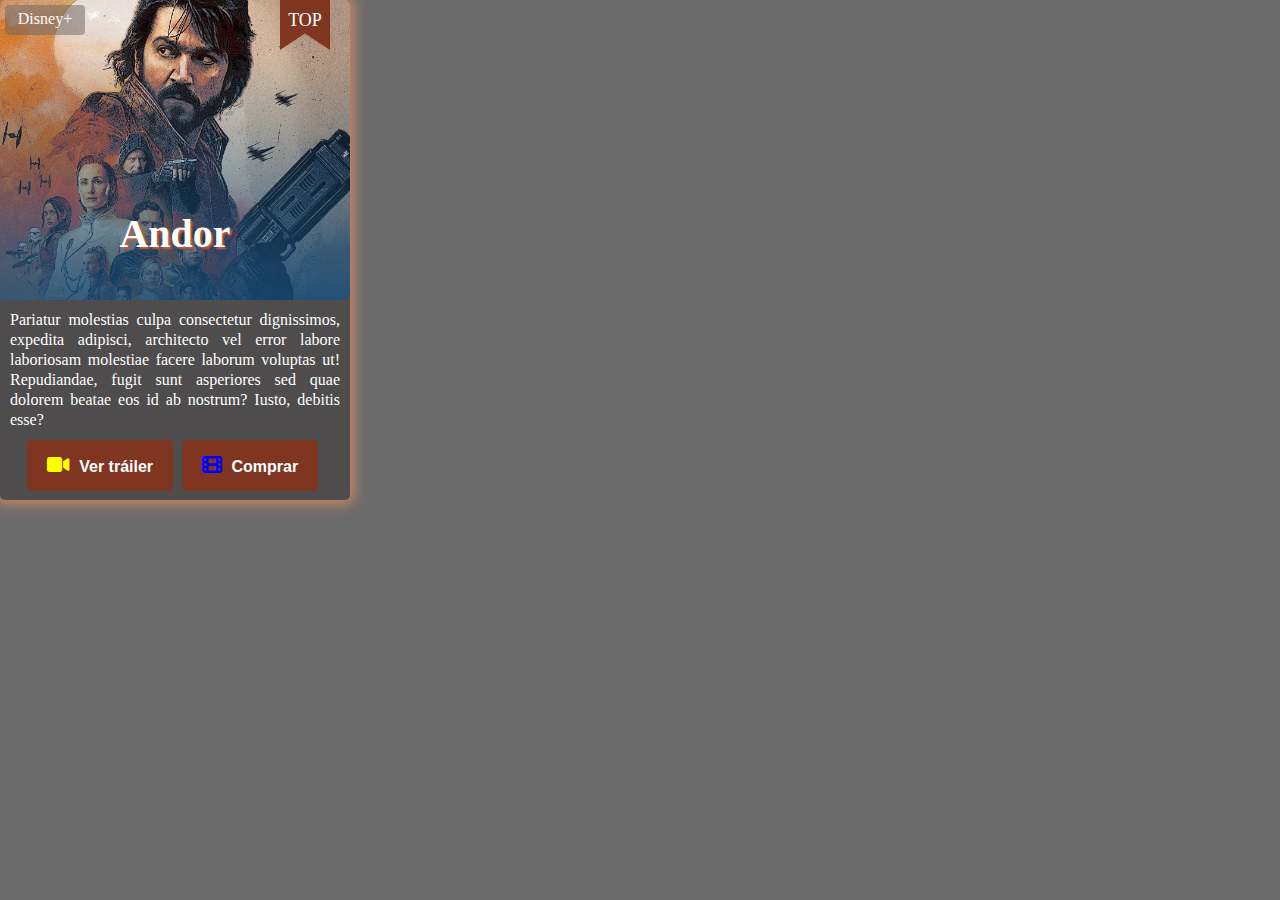
<file: LLM/classe-card/index.html>
<!DOCTYPE html>
<html lang="en">
<head>
    <meta charset="UTF-8">
    <meta http-equiv="X-UA-Compatible" content="IE=edge">
    <meta name="viewport" content="width=device-width, initial-scale=1.0">
    <title>Document</title>
    <link rel="stylesheet" href="./css/styles.css">
</head>
<body>
    <article class="card">
        <section class="portada">
            <h2>Andor</h2>
            <div class="serie-top">TOP</div>
        </section>
        <section class="info">
            <p>Pariatur molestias culpa consectetur dignissimos, expedita adipisci, architecto vel error labore laboriosam molestiae facere laborum voluptas ut! Repudiandae, fugit sunt asperiores sed quae dolorem beatae eos id ab nostrum? Iusto, debitis esse?</p>
            <div class="panel-buttons">
                <button><i class="fa-solid fa-video"></i> Ver tráiler</button>
                <button><i class="fa-solid fa-film"></i> Comprar</button>
            </div>
        </section>
    </article>
    
</body>
</html>
</file>
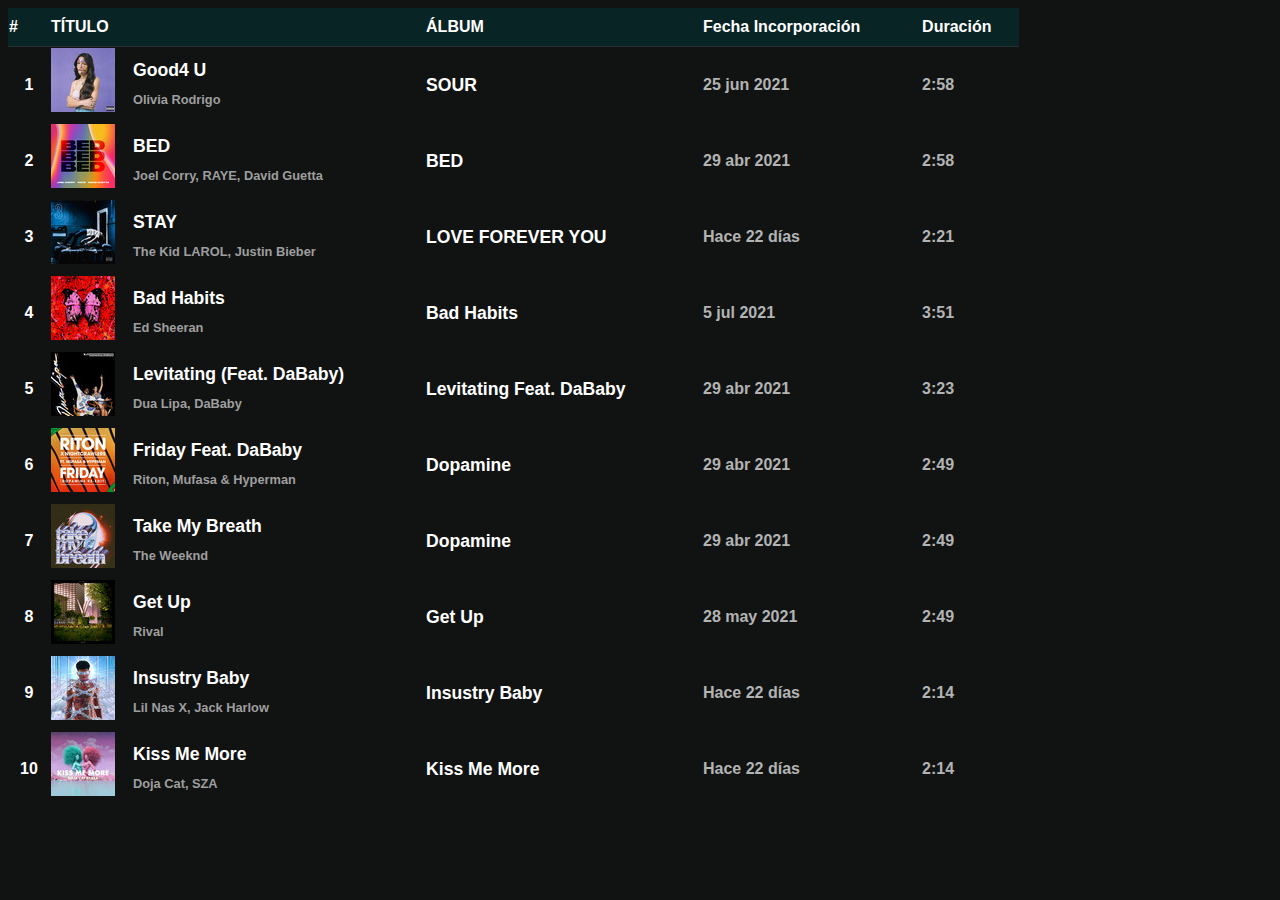
<file: LLM/ACT1.1/spotify-img-start-20231004T152025Z-001/index.html>
<!DOCTYPE html>
<html lang="en">
    <head>
        <meta charset="UTF-8">
        <meta http-equiv="X-UA-Compatible" content="IE=edge">
        <meta name="viewport" content="width=device-width, initial-scale=1.0">
        <title>Lista Spotify</title>
        <link rel="stylesheet" href="styles.css">
    </head>
    
    <body>
        <table class="default">
            <thead>
                <tr>
                    <th class="th-col-1">#</th>
                    <th colspan="2">TÍTULO</th>
                    <th>ÁLBUM</th>
                    <th>Fecha Incorporación</th>
                    <th>Duración</th>
                </tr>
            </thead>
            <tbody>
                <tr>
                    <td class="number">1 </td>
                    <td class="cover-album"><img src="spotify-img-start/album1.jpg" alt=""></td>
                    <td class="album">good4 u <span>Olivia Rodrigo</span></td>
                    <td class="album name">SOUR</td>
                    <td>25 jun 2021</td>
                    <td>2:58</td>
                </tr>
                <tr>
                    <td class="number">2 </td>
                    <td class="cover-album"><img src="spotify-img-start/album2.jpg" alt=""></td>
                    <td class="album">BED <span>Joel Corry, RAYE, David Guetta</span></td>
                    <td class="album name">BED</td>
                    <td>29 abr 2021</td>
                    <td>2:58</td>
                </tr>
                <tr>
                    <td class="number">3 </td>
                    <td class="cover-album"><img src="spotify-img-start/album3.jpg" alt=""></td>
                    <td class="album">STAY <span>The Kid LAROL, Justin Bieber</span></td>
                    <td class="album name">LOVE FOREVER YOU</td>
                    <td>Hace 22 días</td>
                    <td>2:21</td>
                </tr>
                <tr>
                    <td class="number">4 </td>
                    <td class="cover-album"><img src="spotify-img-start/album4.jpg" alt=""></td>
                    <td class="album">Bad Habits <span>Ed Sheeran</span></td>
                    <td class="album name">Bad Habits</td>
                    <td>5 jul 2021</td>
                    <td>3:51</td>
                </tr>
                <tr>
                    <td class="number">5 </td>
                    <td class="cover-album"><img src="spotify-img-start/album5.jpg" alt=""></td>
                    <td class="album">Levitating (Feat. DaBaby) <span>Dua Lipa, DaBaby</span></td>
                    <td class="album name">Levitating Feat. DaBaby</td>
                    <td>29 abr 2021</td>
                    <td>3:23</td>
                </tr>
                <tr>
                    <td class="number">6 </td>
                    <td class="cover-album"><img src="spotify-img-start/album6.jpg" alt=""></td>
                    <td class="album">Friday Feat. DaBaby <span>Riton, Mufasa & Hyperman</span></td>
                    <td class="album name">Dopamine</td>
                    <td>29 abr 2021</td>
                    <td>2:49</td>
                </tr>
                <tr>
                    <td class="number">7 </td>
                    <td class="cover-album"><img src="spotify-img-start/album7.jpg" alt=""></td>
                    <td class="album">Take My Breath <span>The Weeknd</span></td>
                    <td class="album name">Dopamine</td>
                    <td>29 abr 2021</td>
                    <td>2:49</td>
                </tr>
                <tr>
                    <td class="number">8 </td>
                    <td class="cover-album"><img src="spotify-img-start/album8.jpg" alt=""></td>
                    <td class="album">Get Up<span>Rival</span></td>
                    <td class="album name">Get Up</td>
                    <td>28 may 2021</td>
                    <td>2:49</td>
                </tr>
                <tr>
                    <td class="number">9 </td>
                    <td class="cover-album"><img src="spotify-img-start/album9.jpg" alt=""></td>
                    <td class="album">Insustry Baby <span>Lil Nas X, Jack Harlow</span></td>
                    <td class="album name">Insustry Baby</td>
                    <td>Hace 22 días</td>
                    <td>2:14</td>
                </tr>
                <tr>
                    <td class="number">10 </td>
                    <td class="cover-album"><img src="spotify-img-start/album10.jpg" alt=""></td>
                    <td class="album">Kiss Me More <span>Doja Cat, SZA</span></td>
                    <td class="album name">Kiss Me More</td>
                    <td>Hace 22 días</td>
                    <td class="long">2:14</td>
                </tr>
            </tbody>
        </table>
    </body>
</html>
</file>
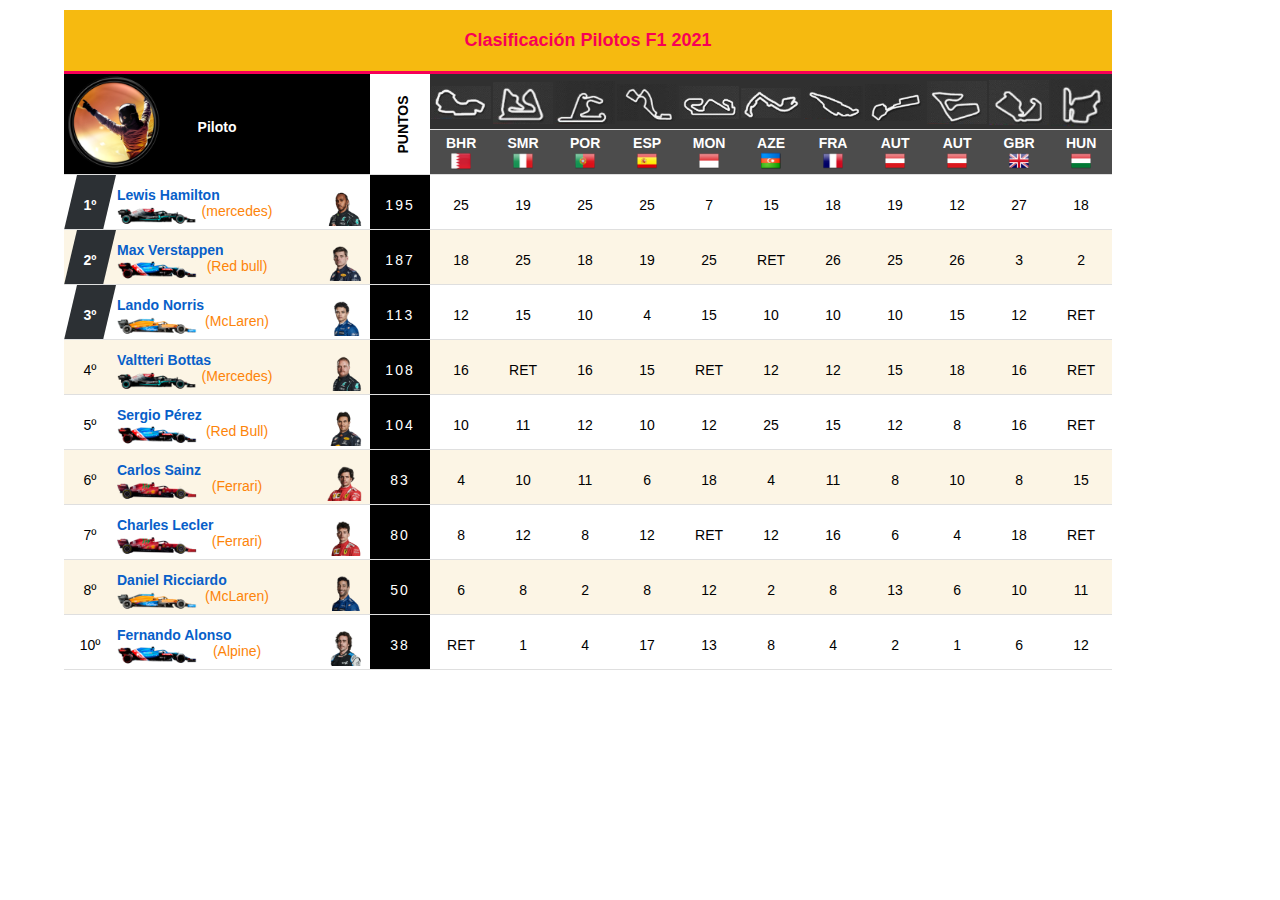
<file: LLM/ACT1.1/Ex3-carreres F1/Ex3-carreres F1/index.html>
<!DOCTYPE html>
<html lang="en">

<head>
    <meta charset="UTF-8">
    <meta http-equiv="X-UA-Compatible" content="IE=edge">
    <meta name="viewport" content="width=device-width, initial-scale=1.0">
    <title>Clasificación Pilotos F1 2021</title>
    <link rel="stylesheet" href="./css/style.css">

</head>

<body>
    <div class="container">
        <table>
            <caption>Clasificación Pilotos F1 2021</caption>
            <thead>
                <tr>
                    <th id="title-pilot" colspan="3" rowspan="2">Piloto</th>
                    <th class="points-title" rowspan="2">PUNTOS</th>
                    <th class="circuit"><img src="img/circuits/c_1.png" /></th>
                    <th class="circuit"><img src="img/circuits/c_2.png" /></th>
                    <th class="circuit"><img src="img/circuits/c_3.png" /></th>
                    <th class="circuit"><img src="img/circuits/c_4.png" /></th>
                    <th class="circuit"><img src="img/circuits/c_5.png" /></th>
                    <th class="circuit"><img src="img/circuits/c_6.png" /></th>
                    <th class="circuit"><img src="img/circuits/c_7.png" /></th>
                    <th class="circuit"><img src="img/circuits/c_8.png" /></th>
                    <th class="circuit"><img src="img/circuits/c_9.png" /></th>
                    <th class="circuit"><img src="img/circuits/c_10.png" /></th>
                    <th class="circuit"><img src="img/circuits/c_11.png" /></th>

                </tr>
                <tr class="header-table">

                    <th class="country">
                        <span>BHR</span><br/>
                        <img src="img/flats/bahrain_flag_48.png">
                    </th>
                    <th class="country">
                        <span>SMR</span><br/>
                        <img src="img/flats/italy.png">
                    </th>
                    <th class="country">
                        <span>POR</span><br/>
                        <img src="img/flats/portugal.png">
                    </th>
                    <th class="country">
                        <span>ESP</span><br/>
                        <img src="img/flats/spain.png">
                    </th>
                    <th class="country">
                        <span>MON</span><br/>
                        <img src="img/flats/monaco.png">
                    </th>
                    <th class="country">
                        <span>AZE</span><br/>
                        <img src="img/flats/flag_azerbaijan_0.png">
                    </th>
                    <th class="country">
                        <span>FRA</span><br/>
                        <img src="img/flats/france.png">
                    </th>
                    <th class="country">
                        <span>AUT</span><br/>
                        <img src="img/flats/austria.png">
                    </th>
                    <th class="country">
                        <span>AUT</span><br/>
                        <img src="img/flats/austria.png">
                    </th>
                    <th class="country">
                        <span>GBR</span><br/>
                        <img src="img/flats/united_kingdomgreat_britain.png">
                    </th>
                    <th class="country">
                        <span>HUN</span><br/>
                        <img src="img/flats/hungary.png">
                    </th>
                </tr>
            </thead>
            <tbody id="containerFilas">

                <tr>
                    <td class="position-win">1º</td>
                    <td>
                        <div class="pilot-name">Lewis Hamilton</div>
                        <div class="pilot-escuderia esc-mercedes">(mercedes)</div>
                    </td>
                    <td class="pilot-td">
                        <img src="img/pilots/lewis-hamilton.png" alt="" class="pilot-img">
                    </td>
                    <td class="points-pilot">195</td>
                    <td>25</td>
                    <td>19</td>
                    <td>25</td>
                    <td>25</td>
                    <td>7</td>
                    <td>15</td>
                    <td>18</td>
                    <td>19</td>
                    <td>12</td>
                    <td>27</td>
                    <td>18</td>
                </tr>

                <tr>
                    <td class="position-win">2º</td>
                    <td class="name">
                        <div class="pilot-name">Max Verstappen</div>
                        <div class="pilot-escuderia esc-redbull">(Red bull)</div>
                    </td>
                    <td class="pilot-td">
                        <img src="img/pilots/max-verstappen.png" alt="" class="pilot-img">
                    </td>
                    <td class="points-pilot">187</td>
                    <td>18</td>
                    <td>25</td>
                    <td>18</td>
                    <td>19</td>
                    <td>25</td>
                    <td>RET</td>
                    <td>26</td>
                    <td>25</td>
                    <td>26</td>
                    <td>3</td>
                    <td>2</td>
                </tr>
                <tr>
                    <td class="position-win">3º</td>
                    <td class="name">
                        <div class="pilot-name">Lando Norris</div>
                        <div class="pilot-escuderia esc-mclaren">(McLaren)</div>
                    <td class="pilot-td">
                        <img src="img/pilots/lando-norris.png" alt="" class="pilot-img">
                    </td>
                    <td class="points-pilot">113</td>
                    <td>12</td>
                    <td>15</td>
                    <td>10</td>
                    <td>4</td>
                    <td>15</td>
                    <td>10</td>
                    <td>10</td>
                    <td>10</td>
                    <td>15</td>
                    <td>12</td>
                    <td>RET</td>
                </tr>
                <tr>
                    <td class="position">4º</td>
                    <td class="name">
                        <div class="pilot-name">Valtteri Bottas</div>
                        <div class="pilot-escuderia esc-mercedes">(Mercedes)</div>
                    <td class="pilot-td">
                        <img src="img/pilots/valtteri-bottas.png" alt="" class="pilot-img">
                    </td>
                    <td class="points-pilot">108</td>
                    <td>16</td>
                    <td>RET</td>
                    <td>16</td>
                    <td>15</td>
                    <td>RET</td>
                    <td>12</td>
                    <td>12</td>
                    <td>15</td>
                    <td>18</td>
                    <td>16</td>
                    <td>RET</td>
                </tr>

                <tr>
                    <td class="position">5º</td>
                    <td class="name">
                        <div class="pilot-name">Sergio Pérez</div>
                        <div class="pilot-escuderia esc-redbull">(Red Bull)</div>
                    <td class="pilot-td">
                        <img src="img/pilots/sergio-perez.png" alt="" class="pilot-img">
                    </td>
                    <td class="points-pilot">104</td>
                    <td>10</td>
                    <td>11</td>
                    <td>12</td>
                    <td>10</td>
                    <td>12</td>
                    <td>25</td>
                    <td>15</td>
                    <td>12</td>
                    <td>8</td>
                    <td>16</td>
                    <td>RET</td>
                </tr>

                <tr>
                    <td class="position">6º</td>
                    <td class="name">
                        <div class="pilot-name">Carlos Sainz</div>
                        <div class="pilot-escuderia esc-ferrari">(Ferrari)</div>
                    <td class="pilot-td">
                        <img src="img/pilots/carlos-sainz.png" alt="" class="pilot-img">
                    </td>
                    <td class="points-pilot">83</td>
                    <td>4</td>
                    <td>10</td>
                    <td>11</td>
                    <td>6</td>
                    <td>18</td>
                    <td>4</td>
                    <td>11</td>
                    <td>8</td>
                    <td>10</td>
                    <td>8</td>
                    <td>15</td>
                </tr>
                <tr>
                    <td class="position">7º</td>
                    <td class="name">
                        <div class="pilot-name">Charles Lecler</div>
                        <div class="pilot-escuderia esc-ferrari">(Ferrari)</div>
                    <td class="pilot-td">
                        <img src="img/pilots/charles-leclerc.png" alt="" class="pilot-img">
                    </td>
                    <td class="points-pilot">80</td>
                    <td>8</td>
                    <td>12</td>
                    <td>8</td>
                    <td>12</td>
                    <td>RET</td>
                    <td>12</td>
                    <td>16</td>
                    <td>6</td>
                    <td>4</td>
                    <td>18</td>
                    <td>RET</td>
                </tr>
                <tr>
                    <td class="position">8º</td>
                    <td class="name">
                        <div class="pilot-name">Daniel Ricciardo</div>
                        <div class="pilot-escuderia esc-mclaren">(McLaren)</div>
                    <td class="pilot-td">
                        <img src="img/pilots/daniel-ricciardo.png" alt="" class="pilot-img">
                    </td>
                    <td class="points-pilot">50</td>
                    <td>6</td>
                    <td>8</td>
                    <td>2</td>
                    <td>8</td>
                    <td>12</td>
                    <td>2</td>
                    <td>8</td>
                    <td>13</td>
                    <td>6</td>
                    <td>10</td>
                    <td>11</td>
                </tr>
                <tr>
                    <td class="position">10º</td>
                    <td class="name">
                        <div class="pilot-name">Fernando Alonso</div>
                        <div class="pilot-escuderia esc-alpine">(Alpine)</div>
                    <td class="pilot-td">
                        <img src="img/pilots/fernando-alonso.png" alt="" class="pilot-img">
                    </td>
                    <td class="points-pilot">38</td>
                    <td>RET</td>
                    <td>1</td>
                    <td>4</td>
                    <td>17</td>
                    <td>13</td>
                    <td>8</td>
                    <td>4</td>
                    <td>2</td>
                    <td>1</td>
                    <td>6</td>
                    <td>12</td>
                </tr>
            </tbody>
        </table>
    </div>


</body>

</html>
</file>
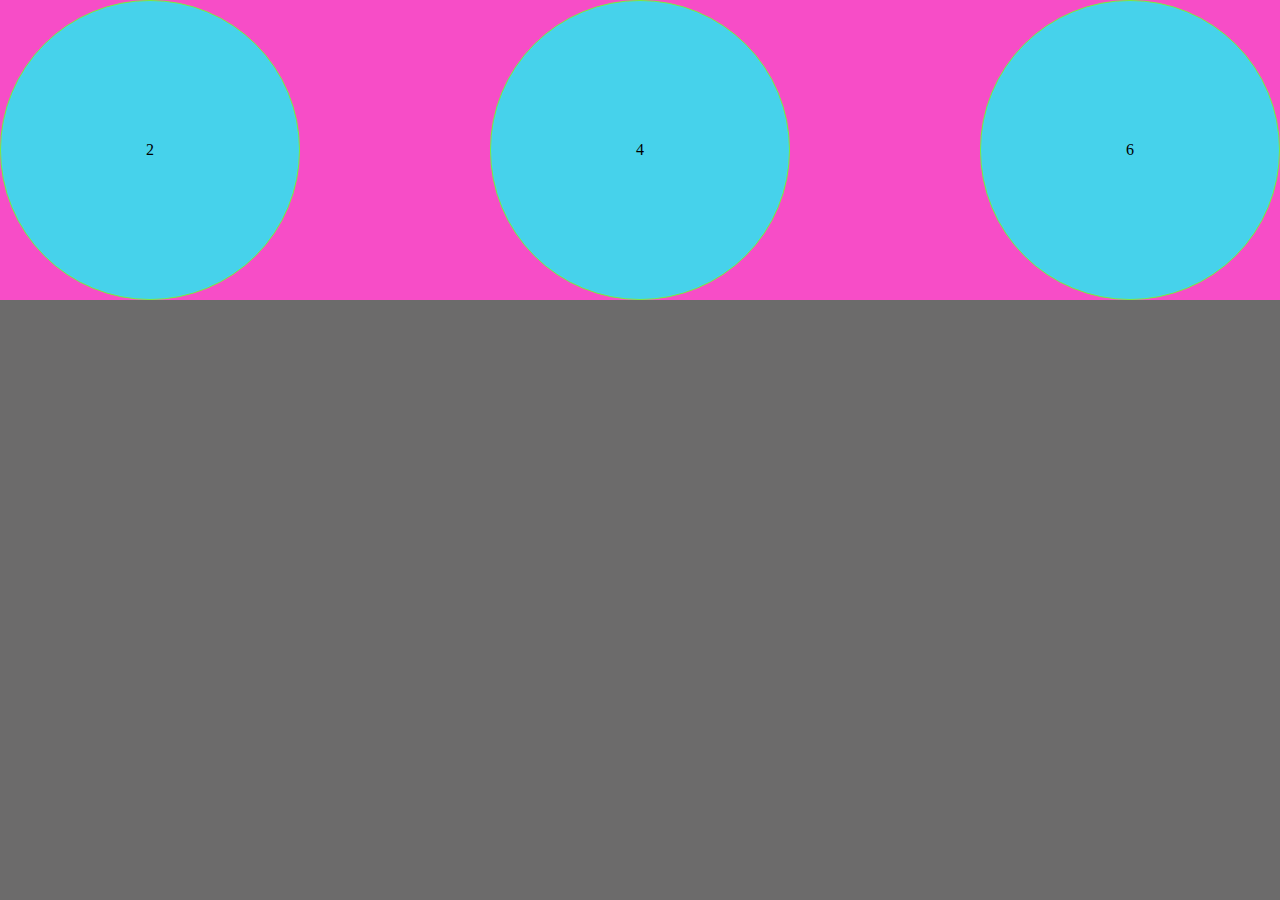
<file: LLM/classe-card/flex.html>
<!DOCTYPE html>
<html lang="en">
<head>
    <meta charset="UTF-8">
    <meta http-equiv="X-UA-Compatible" content="IE=edge">
    <meta name="viewport" content="width=device-width, initial-scale=1.0">
    <title>Document</title>
    <link rel="stylesheet" href="./css/styles.css">
    <style>
        .container div{
            min-width: 300px;
            min-height: 300px;
            border: 1px solid #78ef3c;
            background-color: rgb(70, 210, 235);
            
            display:flex;
            justify-content: center;
            align-items: center;
            border-radius: 50%;
        }
        .container{
            display: flex;
            justify-content:space-between;

            background-color: rgb(247, 77, 199);
        }
    </style>
</head>
<body>
    <div class="container">
        <div>2</div>
        <div>4</div>
        <div>6</div>
    </div>
    
</body>
</html>
</file>
<file: LLM/ACT1.1/spotify-img-start-20231004T152025Z-001/styles.css>
body {
    --backgroundPrincipal: #000000;
    --colorTexto: #FFFFFF;
}
/* Estils generals de la pàgina */
body{
    background-color:#111313;
    color:white;
    font-family: Arial, Helvetica, sans-serif;
    font-size: 16px;
}

/* Estils general de la taula */
table{
    width: 80%;
    border-collapse: collapse;
}

/* Estils de la capçalera de la taula */
thead tr th{
    border-bottom: solid 1px #273030;
    padding-top: 10px;
    padding-bottom: 10px;
}
th{
    background-color: #092424;
    text-align: left;
}
.th-col-1{
    width: 40px;
}

/* Estils de fila album */
tbody tr:hover{
    background-color: #273030;
}
td{
    line-height: 30px;
    color:#b3b3b3;
    font-weight: bolder;
    /* border:solid 1px white;  */
}
.number{
    text-align: center;
    color:white;
}
.cover-album{
    width: 80px;
}
.album{
    font-weight: bolder;
    font-size: 1.1rem;
    color:white;
    text-transform: capitalize;
}
.album span{
    display: block;
    width: 100%;
    font-size: 0.8rem;
    color:#9e9e9e;
}

.album:hover{
    color: #25e845;
    cursor: pointer;
}
.number:hover{
    color: #25e845;
    cursor: pointer;
}
.album span:hover{
    color: #25e845;
    cursor: pointer;
}
.long:hover{
    color: #25e845;
    cursor: pointer;
}
</file>
<file: LLM/ACT1.1/Ex3-carreres F1/Ex3-carreres F1/css/style.css>
body{
    font-family: Arial, Helvetica, sans-serif;
    font-size: 14px;
    box-sizing: border-box;
    padding:10px 0 0 0;
    margin: 0;
    text-align: center;
}

.container{
    margin:auto;
    max-width: 90vw;
    text-align: center;
}

table{
    border-collapse: collapse;
}
td, th{
    border-bottom: 1px solid #dfdfdf;
    min-width: 40px;
    text-align: center;
    padding-top: 5px;
    padding-bottom:0;
}

#title-pilot{
    background:#000 url(../img/bg-title-pilot.png) no-repeat top left;
    background-size:contain;
    color:white;
}

caption{
    font-size: 18px;
    font-weight: bolder;
    padding: 20px;
    font-family: Geneva, Verdana, Tahoma, sans-serif;
    color:#f80056;
    background-color: #f6ba10;
    border-bottom:3px solid #f80056;

}
.country{
    width: 20px;
    background-color: #4c4c4c;
    color: white;
    font-weight: bolder;
    text-align: center;
    /* writing-mode: vertical-lr; */

}
.country img{
    width: 20px;
}
.circuit{
    background-color:#303030;
    text-align: center;
}
.circuit img{
    width:60px;
}

tbody tr:nth-child(even) {
    background-color: #fcf5e5;
}

/* tbody td:nth-child(even) {
    background: #fcf5e5;
} */

.pilot-name{
    color:#085fc9;
    font-weight: bolder;
    min-width: 200px;
    text-align: left;
    padding-top: 7px;
}
.pilot-img{
    width: 70%;
}
.pilot-td{
    vertical-align: bottom;
}

.points-title{
    transform: rotate(-90deg);
    
}
.points-pilot{
   background-color: black;
   color:white;
   font-weight: normal;
   letter-spacing: 2px;
   font-family: Impact, sans-serif;
}


.pilot-escuderia{
    color:#fd8409;
    padding-left:40px;
    padding-bottom:10px;
}
.esc-mercedes{
    background: url(../img/cars/mercedes.png) no-repeat top left;
    background-size: 80px;
}
.esc-redbull{
    background: url(../img/cars/alpine.png) no-repeat top left;
    background-size: 80px;
}
.esc-mclaren{
    background: url(../img/cars/mclaren.png) no-repeat top left;
    background-size: 80px;
}
.esc-ferrari{
    background: url(../img/cars/ferrari.png) no-repeat top left;
    background-size: 80px;
}
.esc-alpha{
    background: url(../img/cars/alpha-taruri.png) no-repeat top left;
    background-size: 80px;
}

.esc-alpine{
    background: url(../img/cars/alpine.png) no-repeat top left;
    background-size: 80px;
}

.position{
    width: 50px;
    
}
.position-win{
    color:white;
    font-weight: bold;
    background: rgb(44,48,52);
    /* background: linear-gradient(47deg, rgba(44,48,52,1) 0%, rgba(44,48,52,1) 58%, rgba(255,255,255,1) 79%, rgba(255,255,255,1) 100%);  */
    width: 50px;
    clip-path: polygon(25% 0%, 100% 0%, 75% 100%, 0% 100%);
}
</file>
<file: LLM/classe-card/css/styles.css>
@import url('https://fonts.googleapis.com/css2?family=Gemunu+Libre:wght@500&family=Permanent+Marker&display=swap');
@import url('https://cdnjs.cloudflare.com/ajax/libs/font-awesome/6.2.0/css/all.min.css');

:root{
    --backgroundPrincipal:#6c6b6b;
    --colorTexto:white;
}

*{
    box-sizing: border-box;
    margin:0;
    padding:0;   
}

body{
    background-color:var(--backgroundPrincipal);
}

.card{
    background-color: rgb(78, 76, 76);
    color:var(--colorTexto);

    height: 500px;
    width: 350px;
    border-radius: 5px;
    box-shadow: 0px 0px 13px 4px rgba(233,147,97,0.75);
}
.portada{
    background: linear-gradient(0deg, rgba(21,75,118,0.8558468431317839) 0%, rgba(32,127,129,0) 82%),
                url('../img/andor.jpg') top left no-repeat;
    background-size: cover;
    
    height: 60%;
    border-radius: 5px;
    position: relative;
}
.portada h2{
    text-align: center;
    padding-top: 60%;
    font-size: 40px;
    font-family: 'Permanent Marker';
    text-shadow: 2px 2px 2px #CE5937;
}
.portada .serie-top{
    position: absolute;
    top:0;
    right: 20px;
    z-index:5;

    text-align: center;
    padding-top: 10px;
    font-size: 18px;
    width:50px;
    height: 50px;
    background-color: #7f351f;
    clip-path: polygon(0 0, 100% 0%, 100% 100%, 50% 67%, 0 100%);

}
.portada::after{
    content: 'Disney+';
    position: absolute;
    top: 5px;
    left:5px;
    z-index: 5;
    background-color: rgba(103, 100, 100, 0.5);
    width:80px;
    height: 20px;
    text-align: center;
    border-radius: 4px;
    padding: 5px 0;
}
.info p{
    padding: 10px;
    text-align: justify;
    line-height: 20px;
}

.panel-buttons{
    text-align: center;
}
.panel-buttons button{
    color:white;
    font-weight: bold;
    font-size: 16px;
    padding: 15px 20px;
    background-color: #7f351f;
    border: 0;
    border-radius: 5px;
    cursor:pointer;
    transition: transform 1s ease;
    margin-right: 5px;
}
.container div{
    min-width: 300px;
    min-height: 300px;
    border: 1px solid #000;
    background-color: rgb(202, 235, 70);
    
    display:flex;
    justify-content: center;
    align-items: center;
    border-radius: 50%;
}
.container{
    display: flex;
    justify-content:space-between;

    background-color: rgb(233, 154, 36);
}

.fa-solid{
    margin-right: 5px;
    color:blue;
    font-size: 20px;
}
.panel-buttons .fa-video{
    color:yellow;
}

.panel-buttons button:hover{
    background-color: #CE5937;
    transform: scale(1.1, 1.1);
    transition: transform 0.5s ease;
}
</file>
